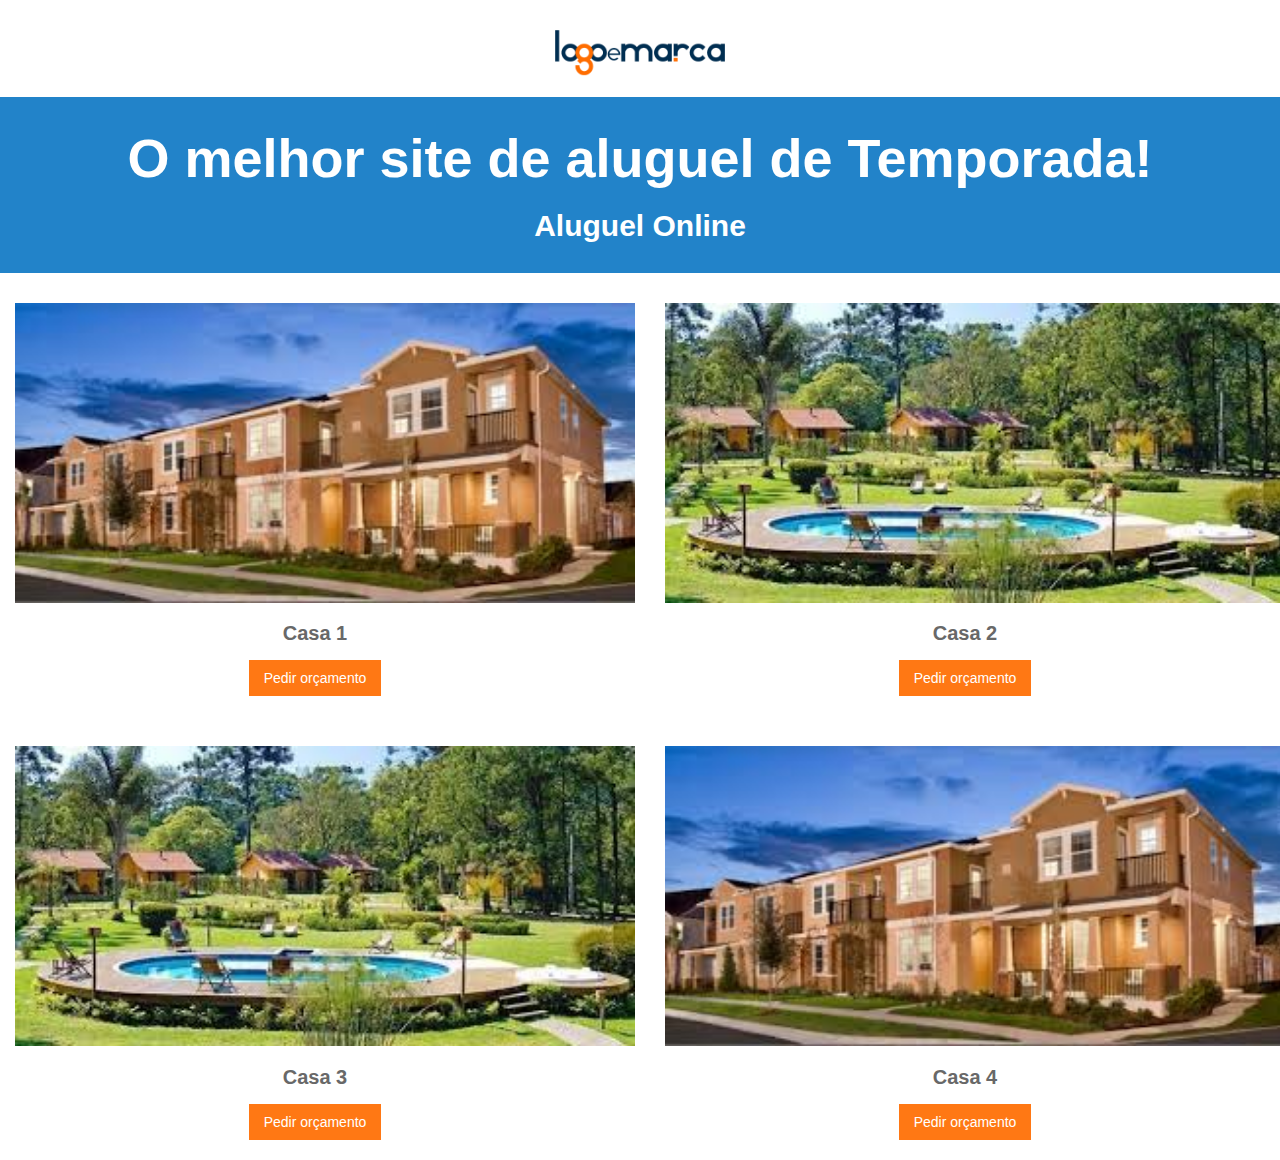
<file: index.html>
<!DOCTYPE html>
<html>
    <head>
        <meta charset="utf-8" lang="pt-br">
        <meta name="viewport" content="width=device-width">
        <title>Temporada - Suas férias no local perfeito</title>

        <link rel="stylesheet" href="css/home.css">
    </head>
    <body>
        <header class="cabecalho">
            <img src="img/logo.png" alt="Logo Tipo">
        </header>

        <section class="chamada">
            <h1>O melhor site de aluguel de Temporada!</h1>
            <h4>Aluguel Online</h4>
        </section>

        <main class="imoveis">
            <article>
                <img src="img/casa1.png" alt="casa 1">
                <h2>Casa 1</h2>
                <a href="orcamento.html">Pedir orçamento</a>
            </article>

            <article>
                <img src="img/casa2.png" alt="casa 2">
                <h2>Casa 2</h2>
                <input type="hidden">
                <a href="orcamento.html">Pedir orçamento</a>
            </article>

            <article>
                <img src="img/casa3.png" alt="casa 3">
                <h2>Casa 3</h2>
                <a href="orcamento.html">Pedir orçamento</a>
            </article>

            <article>
                <img src="img/casa4.png" alt="casa 4">
                <h2>Casa 4</h2>
                <a href="orcamento.html">Pedir orçamento</a>
            </article>
        </main>
    </body>
</html>
</file>
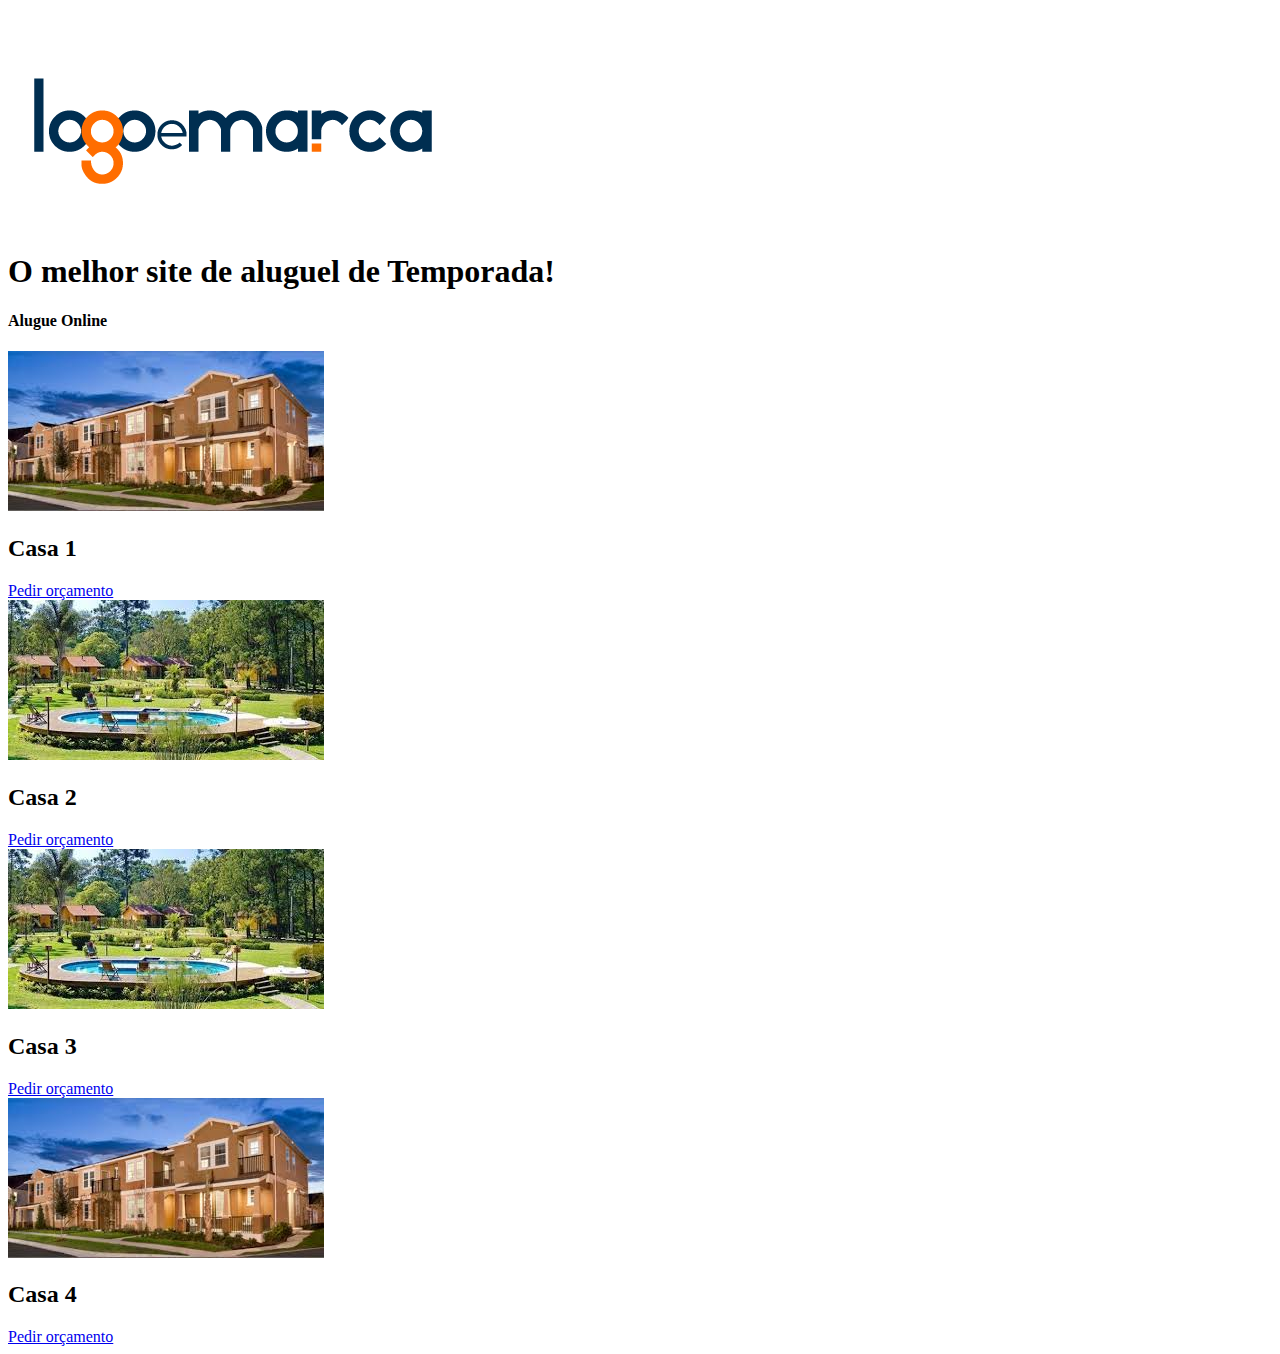
<file: aula 2/index.html>
<!DOCTYPE html>
<html>
    <head>
        <meta charset="utf-8" lang="pt-br">
        <title>Temporada - Suas férias no local perfeito</title>
    </head>
    <body>
        <header>
            <img src="../img/logo.png" alt="Logo Tipo">
        </header>

        <section>
            <h1>O melhor site de aluguel de Temporada!</h1>
            <h4>Alugue Online</h4>
        </section>

        <main>
            <article>
                <img src="../img/casa1.png" alt="casa 1">
                <h2>Casa 1</h2>
                <a href="orcamento.html">Pedir orçamento</a>
            </article>

            <article>
                    <img src="../img/casa2.png" alt="casa 2">
                    <h2>Casa 2</h2>
                    <a href="orcamento.html">Pedir orçamento</a>
            </article>

            <article>
                    <img src="../img/casa3.png" alt="casa 3">
                    <h2>Casa 3</h2>
                    <a href="orcamento.html">Pedir orçamento</a>
            </article>

            <article>
                    <img src="../img/casa4.png" alt="casa 4">
                    <h2>Casa 4</h2>
                    <a href="orcamento.html">Pedir orçamento</a>
            </article>
        </main>
    </body>
</html>
</file>
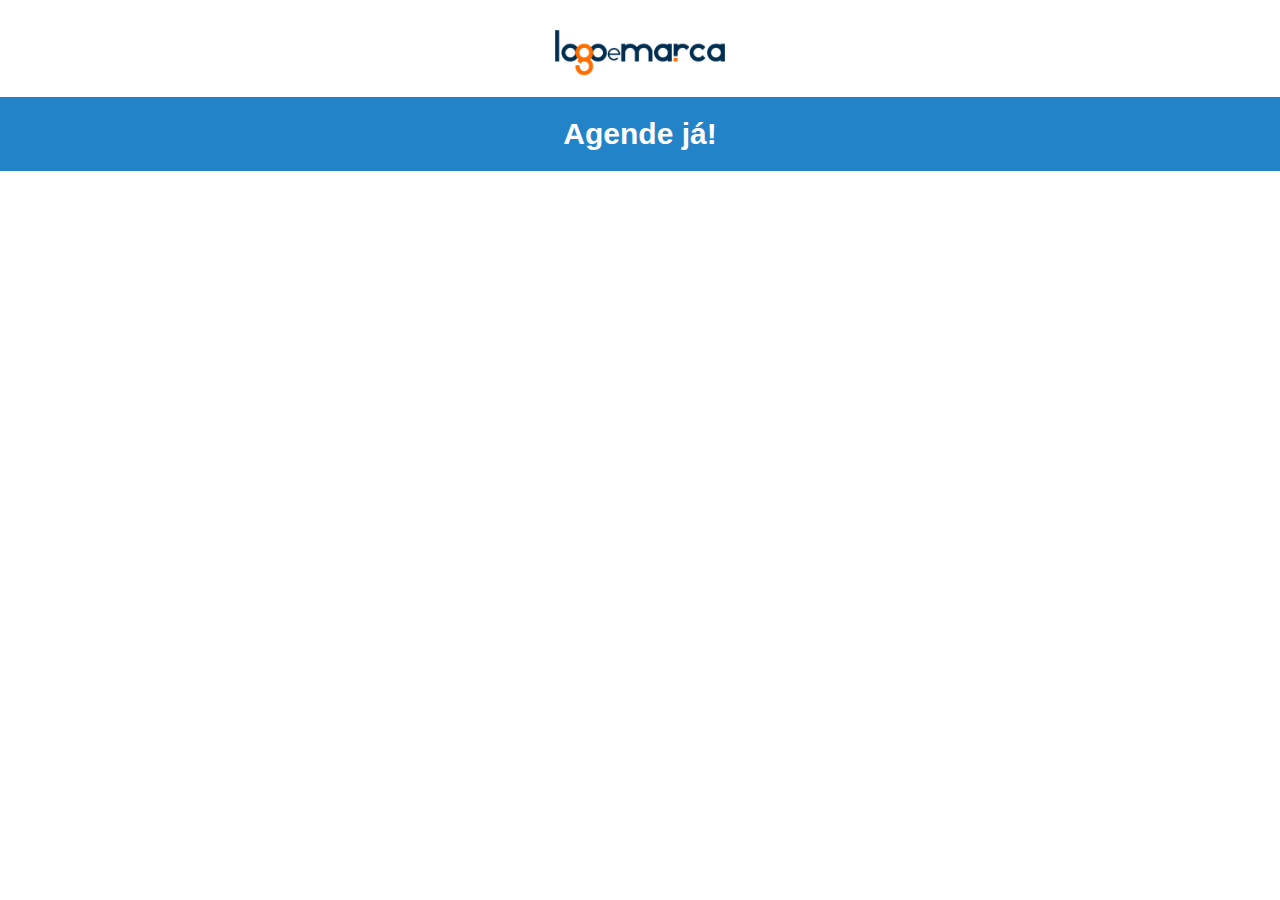
<file: orcamento.html>
<!DOCTYPE html>
<html>
    <head>
        <meta charset="utf-8" lang="pt-br">
        <meta name="viewport" content="width=device-width">
        <title>Temporada - Agende já</title>

        <link rel="stylesheet" href="css/agendar.css">
    </head>
    <body>
        <header class="cabecalho">
            <img src="img/logo.png" alt="Logo Tipo">
        </header>

        <section class="chamada">
            <h1>Agende já!</h1>
        </section>

        <main class="imoveis">
 
        </main>
    </body>
</html>
</file>
<file: css/home.css>
body{
    margin: 0;
    font-family: Arial, Helvetica, sans-serif;
    font-size: 14px;
}

.cabecalho{
    text-align: center;
}

.cabecalho img{
    height: 35%;
    width: 35%;
}

.chamada{
    background-color: #2283c9;
    padding: 20px;
}

.chamada h1{
    margin: 0;
    color: #fff;
    font-size: 23px;
    text-align: center; 
}

.chamada h4{
    margin: 0;
    color: #fff;
    margin-top: 20px;
    font-size: 15px;
    text-align: center; 
}

.imoveis{
    text-align: center;
}

.imoveis a{
    margin: 0 auto;
    padding: 10px 15px;
    background-color: #FF7814;
    color: #fff;
    text-decoration: none;
}

.imoveis article{
    margin: 30px 0;
}

.imoveis article img{
    max-width: 100%;
    padding: 0 15px;
    height: 300px;
    width: 620px;
}

.imoveis article h2{
    font-size: 20px;
    color: #686868;
    margin-bottom: 25px;
}

/* Tela Grande */
@media (min-width: 600px){
    .cabecalho img{
        height: 15%;
        width: 15%;
    }

    .chamada{
        padding: 30px;
    }

    .chamada h1{
        font-size: 54px;
    }

    .chamada h4{
        font-size: 30px;
    }

    .imoveis article{
        float: left;
        width: calc(50% - 10px);
    }

    /* Pseudo classe para por margin esquerda só nos pares*/
    .imoveis article:nth-child(even){
        margin-left: 20px;
    }
}
</file>
<file: css/agendar.css>
body{
    margin: 0;
    font-family: Arial, Helvetica, sans-serif;
    font-size: 14px;
}

.cabecalho{
    text-align: center;
}

.cabecalho img{
    height: 35%;
    width: 35%;
}

.chamada{
    background-color: #2283c9;
    padding: 20px;
}

.chamada h1{
    margin: 0;
    color: #fff;
    font-size: 15px;
    text-align: center; 
}

.agendamento{
    margin: 10px 5%;
}

.agendamento h2{
    color: #FF6E01;
    font-size: 15px;
}

.agendamento article img{
    height: 220px;
    width: 360px;
}

/*.imoveis a{
    margin: 0 auto;
    padding: 10px 15px;
    background-color: #FF7814;
    color: #fff;
    text-decoration: none;
}

.imoveis article{
    margin: 30px 0;
}

.imoveis article img{
    max-width: 100%;
    padding: 0 15px;
    height: 300px;
    width: 620px;
}

.imoveis article h2{
    font-size: 20px;
    color: #686868;
    margin-bottom: 25px;
}*/

/* Tela Grande */
@media (min-width: 600px){
    .cabecalho img{
        height: 15%;
        width: 15%;
    }

    .chamada{
        padding: 20px;
    }

    .chamada h1{
        font-size: 30px;
    }

    .agendamento{
        margin: 30px 20%;
    }

    .agendamento h2{
        font-size: 20px;
    }
    
    .agendamento .cal{
        height: 2%;
        width: 2%;
        color: #FF6E01;
    }

    /*.imoveis article{
        float: left;
        width: calc(50% - 10px);
    }

    /* Pseudo classe para por margin esquerda só nos pares*/
    /*.imoveis article:nth-child(even){
        margin-left: 20px;
    }*/
}
</file>
